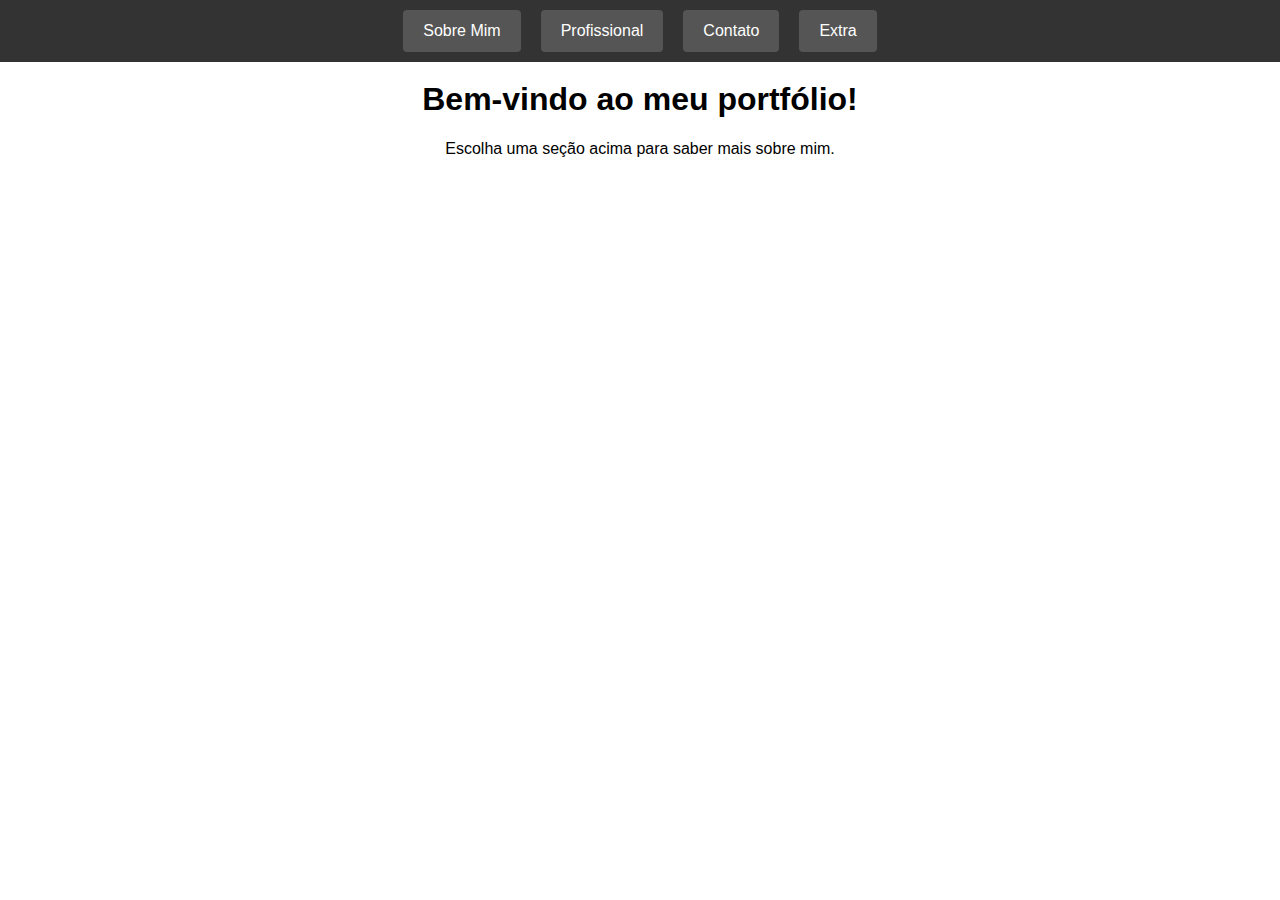
<file: index.html>
<!DOCTYPE html>
<html lang="pt-BR">
<head>
  <meta charset="UTF-8" />
  <meta name="viewport" content="width=device-width, initial-scale=1" />
  <title>Bem-vindo</title>
  <link rel="stylesheet" href="style.css" />
</head>
<body>

  <div class="navbar">
    <a href="sobre.html"><button>Sobre Mim</button></a>
    <a href="profissional.html"><button>Profissional</button></a>
    <a href="contato.html"><button>Contato</button></a>
    <a href="extra.html"><button>Extra</button></a>
  </div>

  <div class="content" style="text-align: center; padding: 60px 20px;">
    <h1>Bem-vindo ao meu portfólio!</h1>
    <p>Escolha uma seção acima para saber mais sobre mim.</p>
  </div>

</body>
</html>
</file>
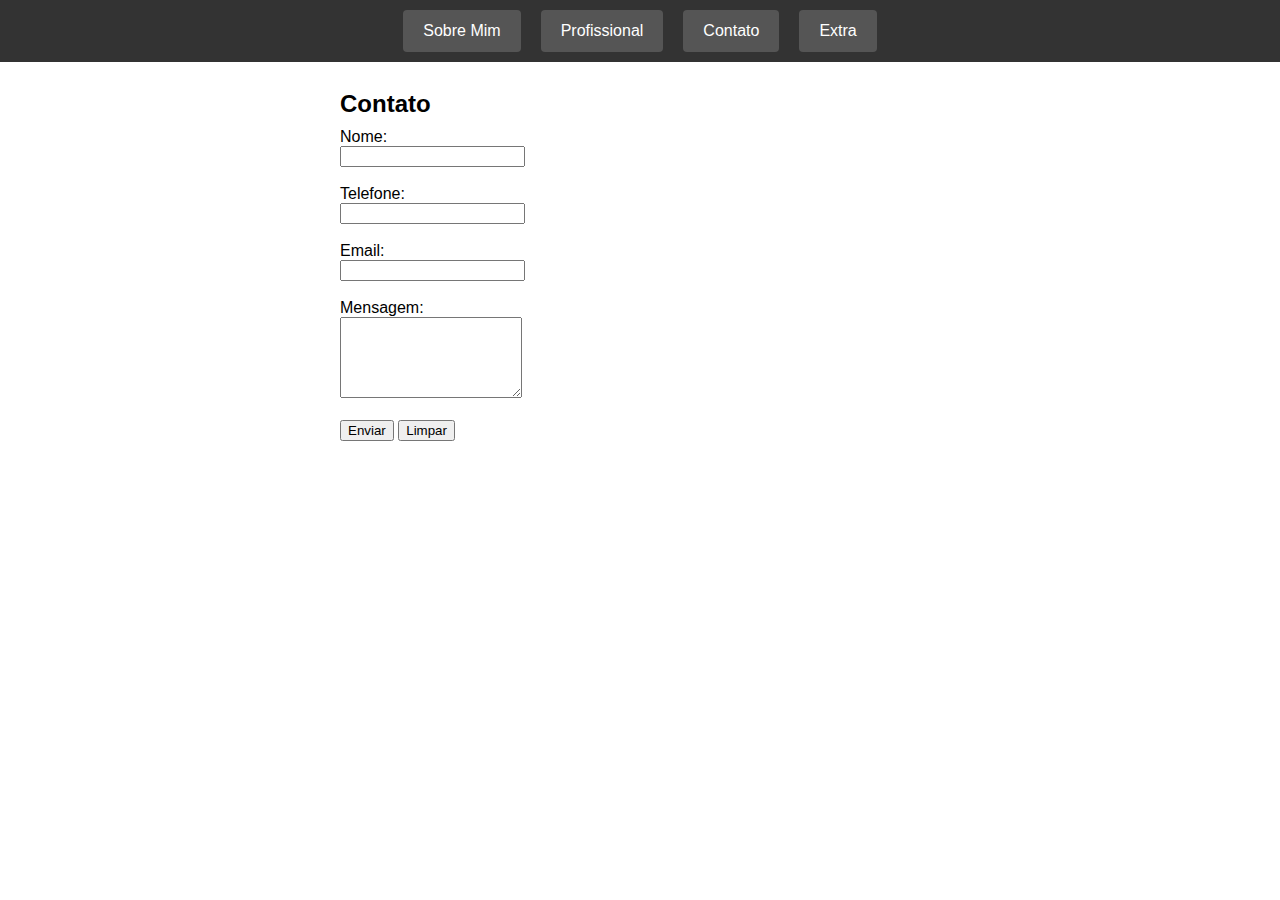
<file: contato.html>
<!DOCTYPE html>
<html lang="pt-BR">
<head>
  <meta charset="UTF-8" />
  <meta name="viewport" content="width=device-width, initial-scale=1" />
  <title>Contato</title>
  <link rel="stylesheet" href="style.css" />
</head>
<body>

  <div class="navbar">
    <a href="sobre.html"><button>Sobre Mim</button></a>
    <a href="profissional.html"><button>Profissional</button></a>
    <a href="contato.html"><button>Contato</button></a>
    <a href="extra.html"><button>Extra</button></a>
  </div>

  <div class="content">

    <section id="contato">
      <h2>Contato</h2>
      <form id="contatoForm">
        <label for="nome">Nome:</label><br />
        <input type="text" id="nome" name="nome" required class="input-field" /><br /><br />

        <label for="telefone">Telefone:</label><br />
        <input type="tel" id="telefone" name="telefone" class="input-field" /><br /><br />

        <label for="email">Email:</label><br />
        <input type="email" id="email" name="email" required class="input-field" /><br /><br />

        <label for="mensagem">Mensagem:</label><br />
        <textarea id="mensagem" name="mensagem" rows="5" required class="input-field"></textarea><br /><br />

        <button type="submit" class="btn-send">Enviar</button>
        <button type="button" onclick="document.getElementById('contatoForm').reset();" class="btn-clear">Limpar</button>
      </form>
    </section>

  </div>

</body>
</html>
</file>
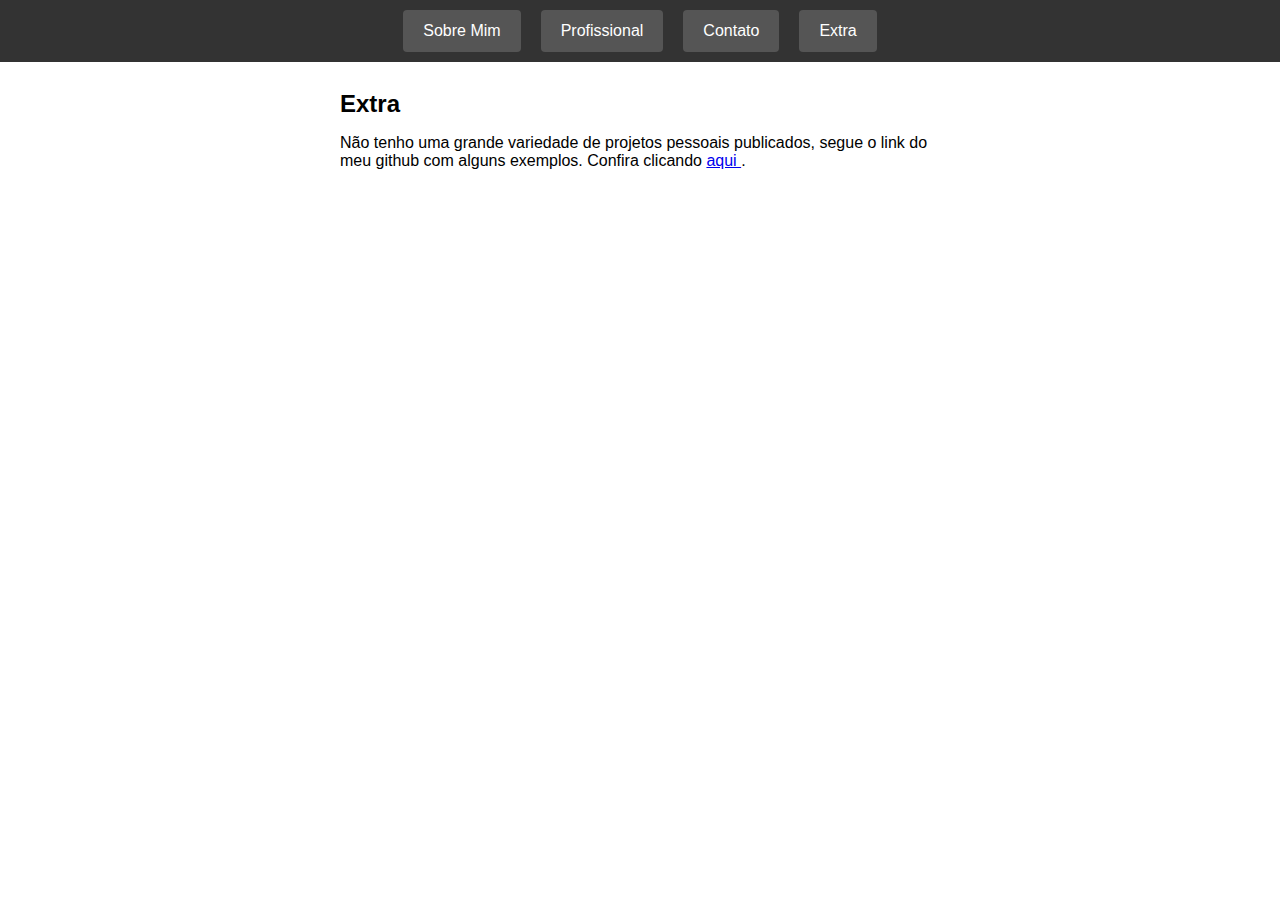
<file: extra.html>
<!DOCTYPE html>
<html lang="pt-BR">
<head>
  <meta charset="UTF-8" />
  <meta name="viewport" content="width=device-width, initial-scale=1" />
  <title>Extra</title>
  <link rel="stylesheet" href="style.css" />
</head>
<body>

  <div class="navbar">
    <a href="sobre.html"><button>Sobre Mim</button></a>
    <a href="profissional.html"><button>Profissional</button></a>
    <a href="contato.html"><button>Contato</button></a>
    <a href="extra.html"><button>Extra</button></a>
  </div>

  <div class="content">
  <section id="extra">
    <h2>Extra</h2>

    <p>
      Não tenho uma grande variedade de projetos pessoais publicados, segue o link do meu github com alguns exemplos. Confira clicando 
      <a href="https://github.com/matheushstf" target="_blank" rel="noopener noreferrer">
        aqui
      </a>.
    </p>
    
  </section>
  </div>
  <script src="script.js"></script>
</body>
</html>
</file>
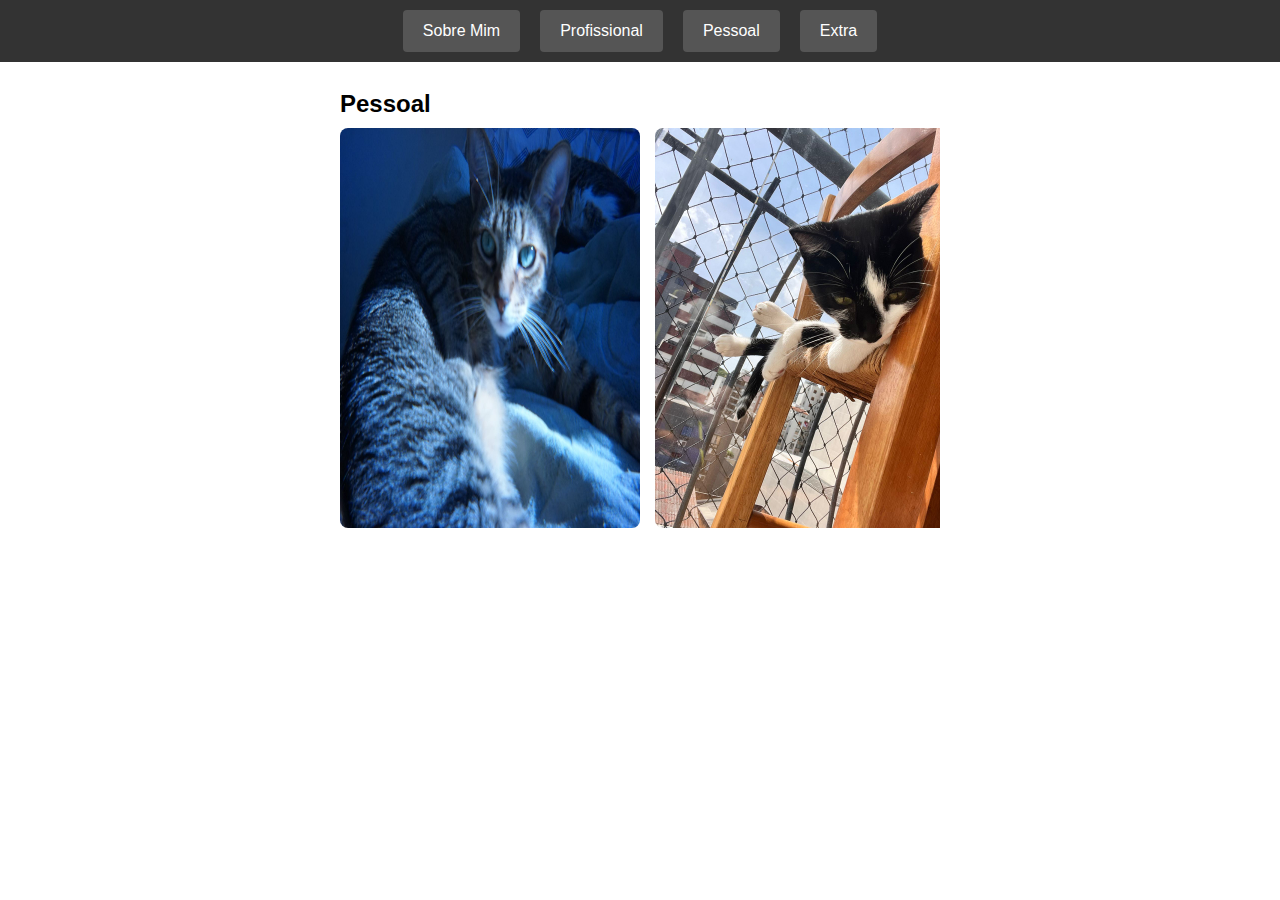
<file: pessoal.html>
<!DOCTYPE html>
<html lang="pt-BR">
<head>
  <meta charset="UTF-8" />
  <meta name="viewport" content="width=device-width, initial-scale=1" />
  <title>Pessoal</title>
  <link rel="stylesheet" href="style.css" />
</head>
<body>

  <div class="navbar">
    <a href="sobre.html"><button>Sobre Mim</button></a>
    <a href="profissional.html"><button>Profissional</button></a>
    <a href="pessoal.html"><button>Pessoal</button></a>
    <a href="extra.html"><button>Extra</button></a>
  </div>

  <div class="content">
    <section id="pessoal">
        <h2>Pessoal</h2>
        <div style="display: flex; gap: 15px; flex-wrap: nowrap; overflow-x: auto; padding-bottom: 10px;">
          <img src="imagem_1.jpeg" alt="Imagem 1" style="flex: 0 0 auto; width: 300px; height: auto; border-radius: 8px;" />
          <img src="imagem_2.jpeg" alt="Imagem 2" style="flex: 0 0 auto; width: 300px; height: auto; border-radius: 8px;" />
          <img src="imagem_3.jpeg" alt="Imagem 3" style="flex: 0 0 auto; width: 300px; height: auto; border-radius: 8px;" />
          <img src="imagem_4.jpeg" alt="Imagem 4" style="flex: 0 0 auto; width: 300px; height: auto; border-radius: 8px;" />
        </div>
      </section>
  </div>

</body>
</html>
</file>
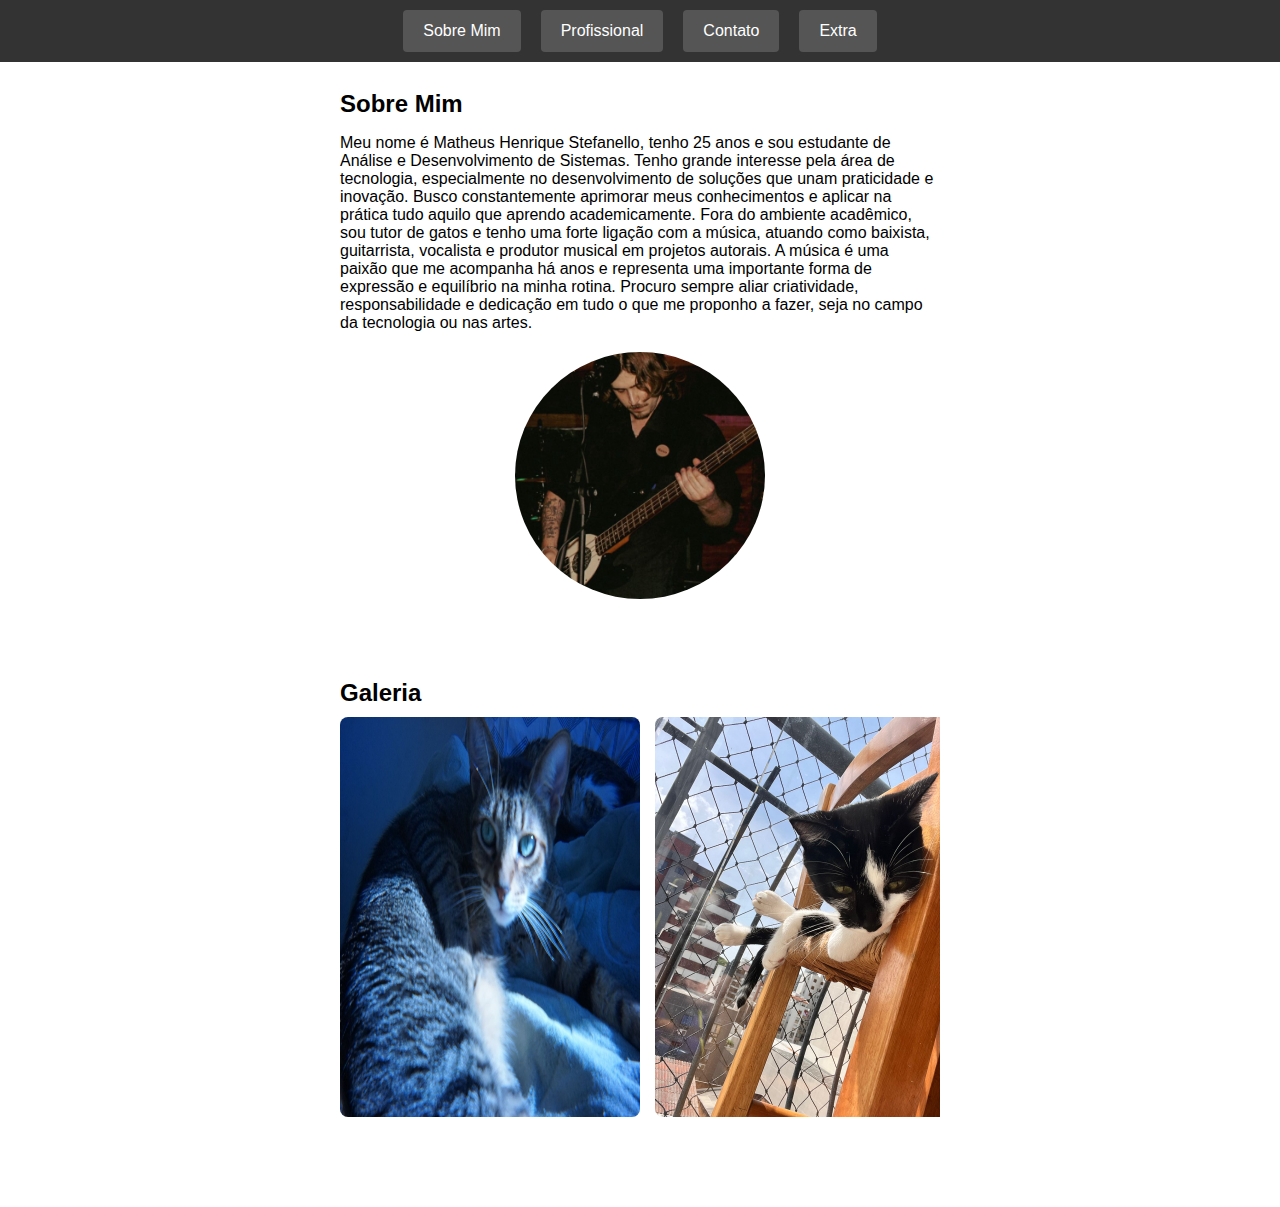
<file: sobre.html>
<!DOCTYPE html>
<html lang="pt-BR">
<head>
  <meta charset="UTF-8" />
  <meta name="viewport" content="width=device-width, initial-scale=1" />
  <title>Sobre Mim</title>
  <link rel="stylesheet" href="style.css" />
</head>
<body>

  <div class="navbar">
    <a href="sobre.html"><button>Sobre Mim</button></a>
    <a href="profissional.html"><button>Profissional</button></a>
    <a href="contato.html"><button>Contato</button></a>
    <a href="extra.html"><button>Extra</button></a>
  </div>

  <div class="content">
    <section id="sobre">
        <h2>Sobre Mim</h2>
        <p>
          Meu nome é Matheus Henrique Stefanello, tenho 25 anos e sou estudante de Análise e Desenvolvimento de Sistemas. Tenho grande interesse pela área de tecnologia, especialmente no desenvolvimento de soluções que unam praticidade e inovação. Busco constantemente aprimorar meus conhecimentos e aplicar na prática tudo aquilo que aprendo academicamente.
  
          Fora do ambiente acadêmico, sou tutor de gatos e tenho uma forte ligação com a música, atuando como baixista, guitarrista, vocalista e produtor musical em projetos autorais. A música é uma paixão que me acompanha há anos e representa uma importante forma de expressão e equilíbrio na minha rotina.
          
          Procuro sempre aliar criatividade, responsabilidade e dedicação em tudo o que me proponho a fazer, seja no campo da tecnologia ou nas artes.</p>
     
          <div style="display: flex; justify-content: center; margin-top: 20px;">
              <img src="imagem_5.jpeg" alt="Matheus Henrique Stefanello" style="width: 250px; height: auto; border-radius: 50%;" />
            </div> 
      </section>

        <section id="pessoal">
        <h2>Galeria</h2>
        <div style="display: flex; gap: 15px; flex-wrap: nowrap; overflow-x: auto; padding-bottom: 10px;">
          <img src="imagem_1.jpeg" alt="Imagem 1" style="flex: 0 0 auto; width: 300px; height: auto; border-radius: 8px;" />
          <img src="imagem_2.jpeg" alt="Imagem 2" style="flex: 0 0 auto; width: 300px; height: auto; border-radius: 8px;" />
          <img src="imagem_3.jpeg" alt="Imagem 3" style="flex: 0 0 auto; width: 300px; height: auto; border-radius: 8px;" />
          <img src="imagem_4.jpeg" alt="Imagem 4" style="flex: 0 0 auto; width: 300px; height: auto; border-radius: 8px;" />
        </div>
      </section>
  </div>

</body>
</html>
</file>
<file: style.css>
body {
    font-family: Arial, sans-serif;
    margin: 0;
  }

  /* Container dos botões no topo, estilo flex para ficar horizontal */
  .navbar {
    display: flex;
    justify-content: center; /* centralizar horizontal */
    background-color: #333;
    padding: 10px 0;
    position: fixed;
    top: 0;
    width: 100%;
    z-index: 100;
  }

  .navbar button {
    background-color: #555;
    border: none;
    color: white;
    padding: 12px 20px;
    margin: 0 10px;
    font-size: 16px;
    cursor: pointer;
    border-radius: 4px;
    transition: background-color 0.3s;
  }

  .navbar button:hover {
    background-color: #777;
  }

  /* Espaço para o conteúdo não ficar embaixo da navbar fixa */
  .content {
    padding-top: 70px;
    max-width: 600px;
    margin: 0 auto;
  }

  section {
    margin-bottom: 80px;
  }

  section h2 {
    margin-bottom: 10px;
  }

  #idiomas ul {
  list-style: none;
  padding: 0;
}

#idiomas li {
  font-size: 1.1rem;
  margin-bottom: 0.5rem;
  display: flex;
  align-items: center;
}

.flag-icon {
  width: 24px;
  height: 18px;
  margin-right: 10px;
}
</file>
